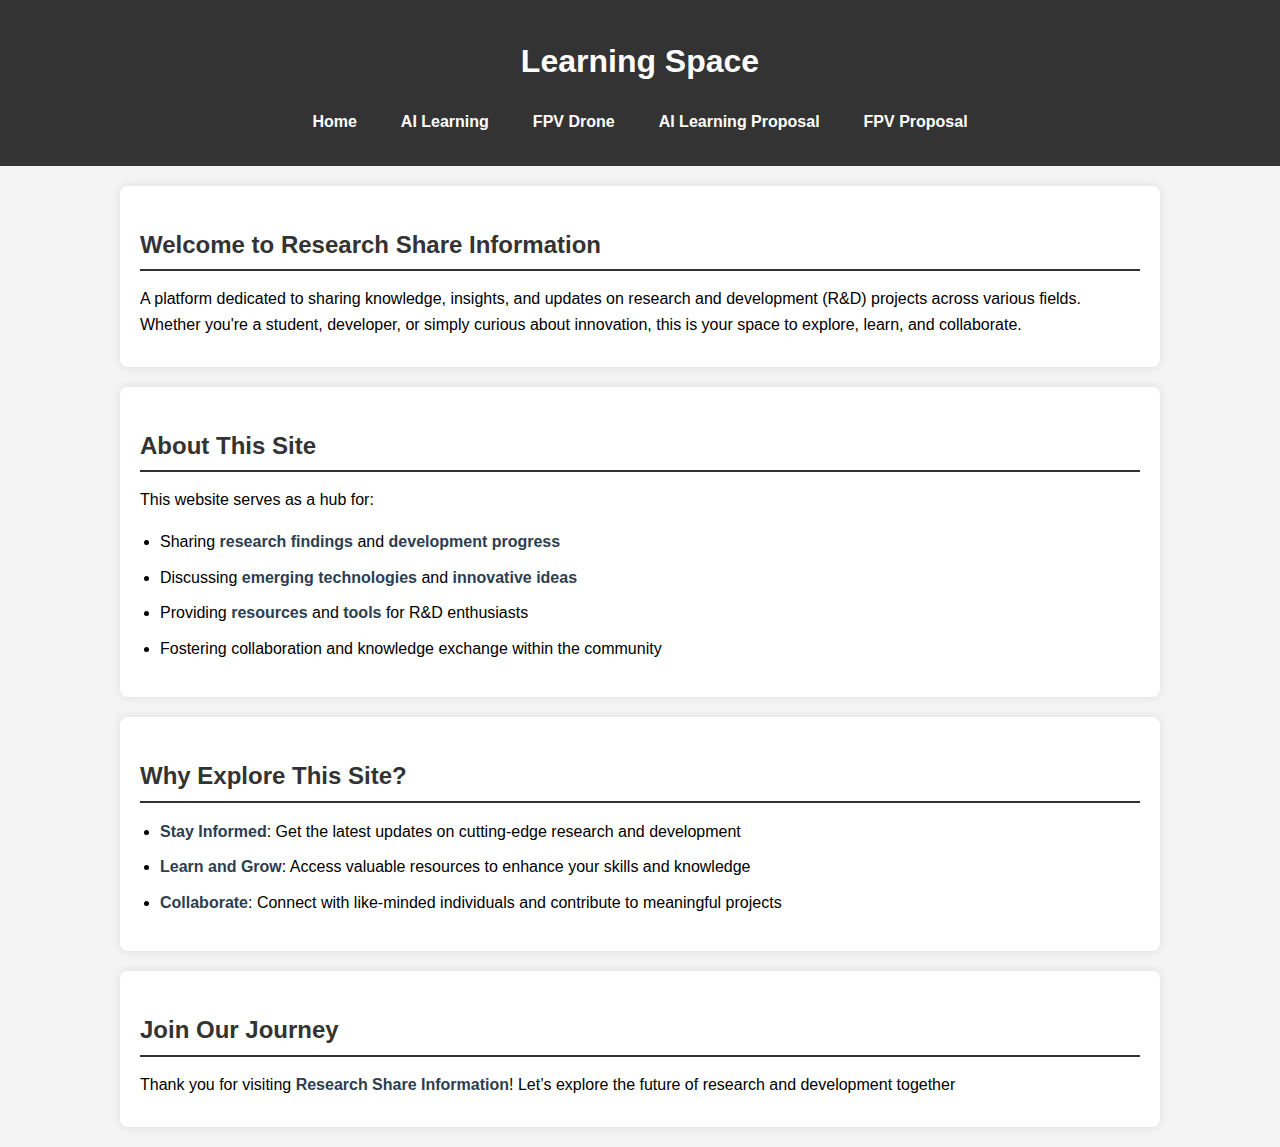
<file: index.html>
<!DOCTYPE html>
<html lang="en">
<head>
    <meta charset="UTF-8">
    <meta name="viewport" content="width=device-width, initial-scale=1.0">
    <title>Research Share Information</title>
    <link rel="stylesheet" href="style.css">
</head>
<body>
    <div id="header-placeholder"></div>

    <script>
        fetch('header.html')
            .then(response => response.text())
            .then(data => {
                document.getElementById('header-placeholder').innerHTML = data;
            });
    </script>

    <main>
        <section id="welcome">
            <h2>Welcome to Research Share Information</h2>
            <p>A platform dedicated to sharing knowledge, insights, and updates 
            on research and development (R&D) projects across various fields. 
            Whether you're a student, developer, or simply curious about innovation, 
            this is your space to explore, learn, and collaborate.</p>
        </section>

        <section id="about">
            <h2>About This Site</h2>
            <p>This website serves as a hub for:</p>
            <ul>
                <li>Sharing <strong>research findings</strong> and <strong>development progress</strong></li>
                <li>Discussing <strong>emerging technologies</strong> and <strong>innovative ideas</strong></li>
                <li>Providing <strong>resources</strong> and <strong>tools</strong> for R&D enthusiasts</li>
                <li>Fostering collaboration and knowledge exchange within the community</li>
            </ul>
        </section>

        <section id="explore">
            <h2>Why Explore This Site?</h2>
            <ul>
                <li><strong>Stay Informed</strong>: Get the latest updates on cutting-edge research and development</li>
                <li><strong>Learn and Grow</strong>: Access valuable resources to enhance your skills and knowledge</li>
                <li><strong>Collaborate</strong>: Connect with like-minded individuals and contribute to meaningful projects</li>
            </ul>
        </section>

        <section id="outro">
            <h2>Join Our Journey</h2>
            <p>Thank you for visiting <strong>Research Share Information</strong>! Let’s explore the future of research and development together</p>
        </section>
    </main>
</body>
</html>
</file>
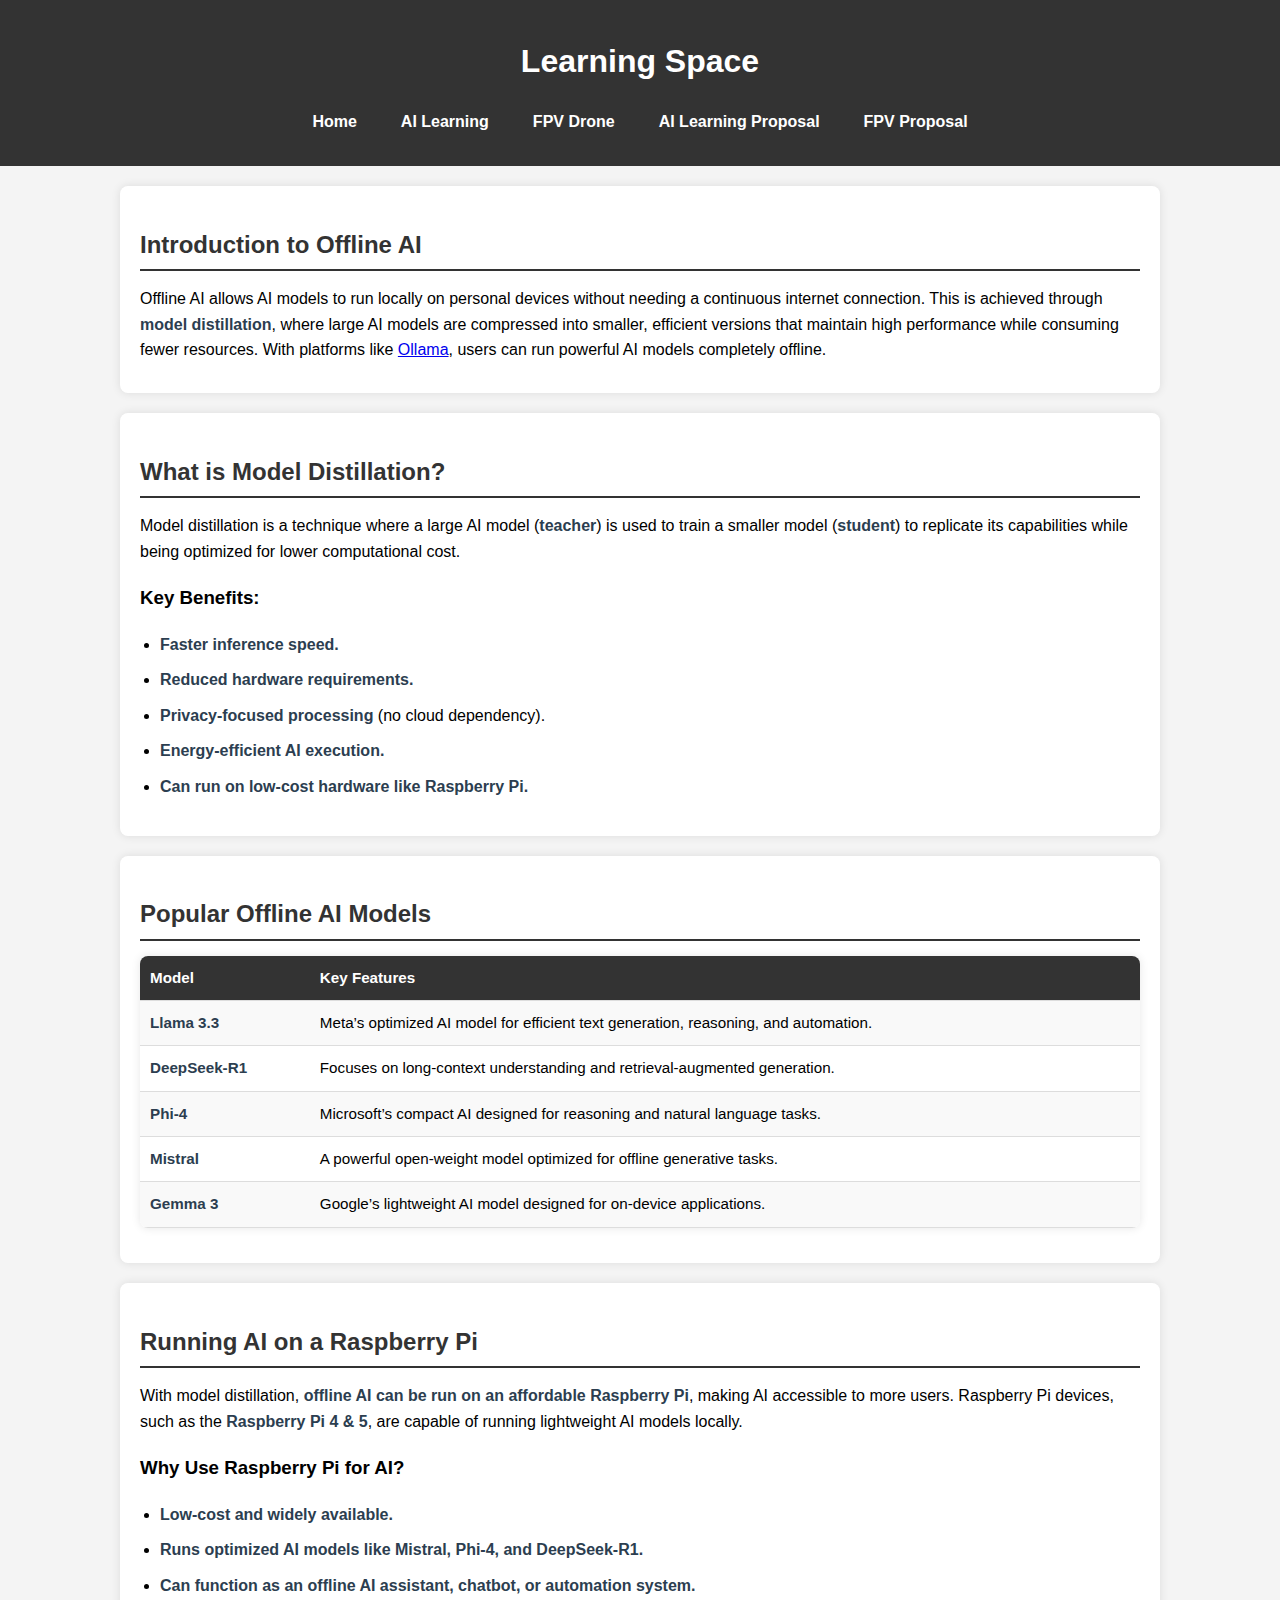
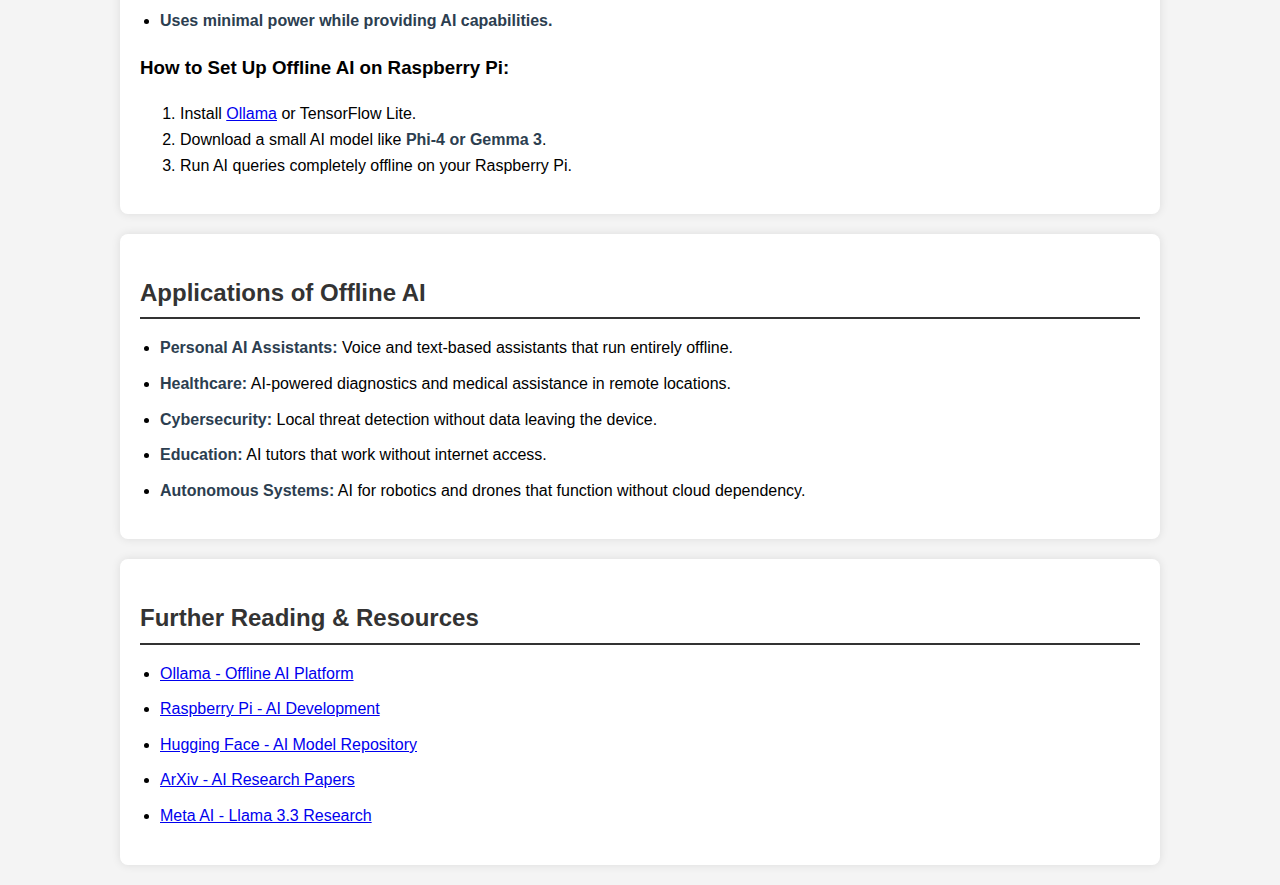
<file: ai.html>
<!DOCTYPE html>
<html lang="en">
<head>
    <meta charset="UTF-8">
    <meta name="viewport" content="width=device-width, initial-scale=1.0">
    <title>Offline AI with Model Distillation</title>
    <link rel="stylesheet" href="style.css">
</head>
<body>
    <div id="header-placeholder"></div>

    <script>
        fetch('header.html')
            .then(response => response.text())
            .then(data => {
                document.getElementById('header-placeholder').innerHTML = data;
            });
    </script>
    
    <main>
        <section id="introduction">
            <h2>Introduction to Offline AI</h2>
            <p>Offline AI allows AI models to run locally on personal devices without needing a continuous internet connection. 
            This is achieved through <strong>model distillation</strong>, where large AI models are compressed into smaller, efficient versions 
            that maintain high performance while consuming fewer resources. With platforms like <a href="https://ollama.com/" target="_blank">Ollama</a>, 
            users can run powerful AI models completely offline.</p>
        </section>

        <section id="distillation">
            <h2>What is Model Distillation?</h2>
            <p>Model distillation is a technique where a large AI model (<strong>teacher</strong>) is used to train a smaller model (<strong>student</strong>) to 
            replicate its capabilities while being optimized for lower computational cost.</p>
            <h3>Key Benefits:</h3>
            <ul>
                <li><strong>Faster inference speed.</strong></li>
                <li><strong>Reduced hardware requirements.</strong></li>
                <li><strong>Privacy-focused processing</strong> (no cloud dependency).</li>
                <li><strong>Energy-efficient AI execution.</strong></li>
                <li><strong>Can run on low-cost hardware like Raspberry Pi.</strong></li>
            </ul>
        </section>

        <section id="ai-models">
            <h2>Popular Offline AI Models</h2>
            <table>
                <tr>
                    <th>Model</th>
                    <th>Key Features</th>
                </tr>
                <tr>
                    <td><strong>Llama 3.3</strong></td>
                    <td>Meta’s optimized AI model for efficient text generation, reasoning, and automation.</td>
                </tr>
                <tr>
                    <td><strong>DeepSeek-R1</strong></td>
                    <td>Focuses on long-context understanding and retrieval-augmented generation.</td>
                </tr>
                <tr>
                    <td><strong>Phi-4</strong></td>
                    <td>Microsoft’s compact AI designed for reasoning and natural language tasks.</td>
                </tr>
                <tr>
                    <td><strong>Mistral</strong></td>
                    <td>A powerful open-weight model optimized for offline generative tasks.</td>
                </tr>
                <tr>
                    <td><strong>Gemma 3</strong></td>
                    <td>Google’s lightweight AI model designed for on-device applications.</td>
                </tr>
            </table>
        </section>

        <section id="raspberry-pi">
            <h2>Running AI on a Raspberry Pi</h2>
            <p>With model distillation, <strong>offline AI can be run on an affordable Raspberry Pi</strong>, making AI accessible to 
            more users. Raspberry Pi devices, such as the <strong>Raspberry Pi 4 & 5</strong>, are capable of running lightweight AI 
            models locally.</p>

            <h3>Why Use Raspberry Pi for AI?</h3>
            <ul>
                <li><strong>Low-cost and widely available.</strong></li>
                <li><strong>Runs optimized AI models like Mistral, Phi-4, and DeepSeek-R1.</strong></li>
                <li><strong>Can function as an offline AI assistant, chatbot, or automation system.</strong></li>
                <li><strong>Uses minimal power while providing AI capabilities.</strong></li>
            </ul>

            <h3>How to Set Up Offline AI on Raspberry Pi:</h3>
            <ol>
                <li>Install <a href="https://ollama.com/" target="_blank">Ollama</a> or TensorFlow Lite.</li>
                <li>Download a small AI model like <strong>Phi-4 or Gemma 3</strong>.</li>
                <li>Run AI queries completely offline on your Raspberry Pi.</li>
            </ol>
        </section>

        <section id="applications">
            <h2>Applications of Offline AI</h2>
            <ul>
                <li><strong>Personal AI Assistants:</strong> Voice and text-based assistants that run entirely offline.</li>
                <li><strong>Healthcare:</strong> AI-powered diagnostics and medical assistance in remote locations.</li>
                <li><strong>Cybersecurity:</strong> Local threat detection without data leaving the device.</li>
                <li><strong>Education:</strong> AI tutors that work without internet access.</li>
                <li><strong>Autonomous Systems:</strong> AI for robotics and drones that function without cloud dependency.</li>
            </ul>
        </section>

        <section id="resources">
            <h2>Further Reading & Resources</h2>
            <ul>
                <li><a href="https://ollama.com/" target="_blank">Ollama - Offline AI Platform</a></li>
                <li><a href="https://www.raspberrypi.com/" target="_blank">Raspberry Pi - AI Development</a></li>
                <li><a href="https://huggingface.co/" target="_blank">Hugging Face - AI Model Repository</a></li>
                <li><a href="https://arxiv.org/" target="_blank">ArXiv - AI Research Papers</a></li>
                <li><a href="https://meta.ai/" target="_blank">Meta AI - Llama 3.3 Research</a></li>
            </ul>
        </section>
    </main>
</body>
</html>
</file>
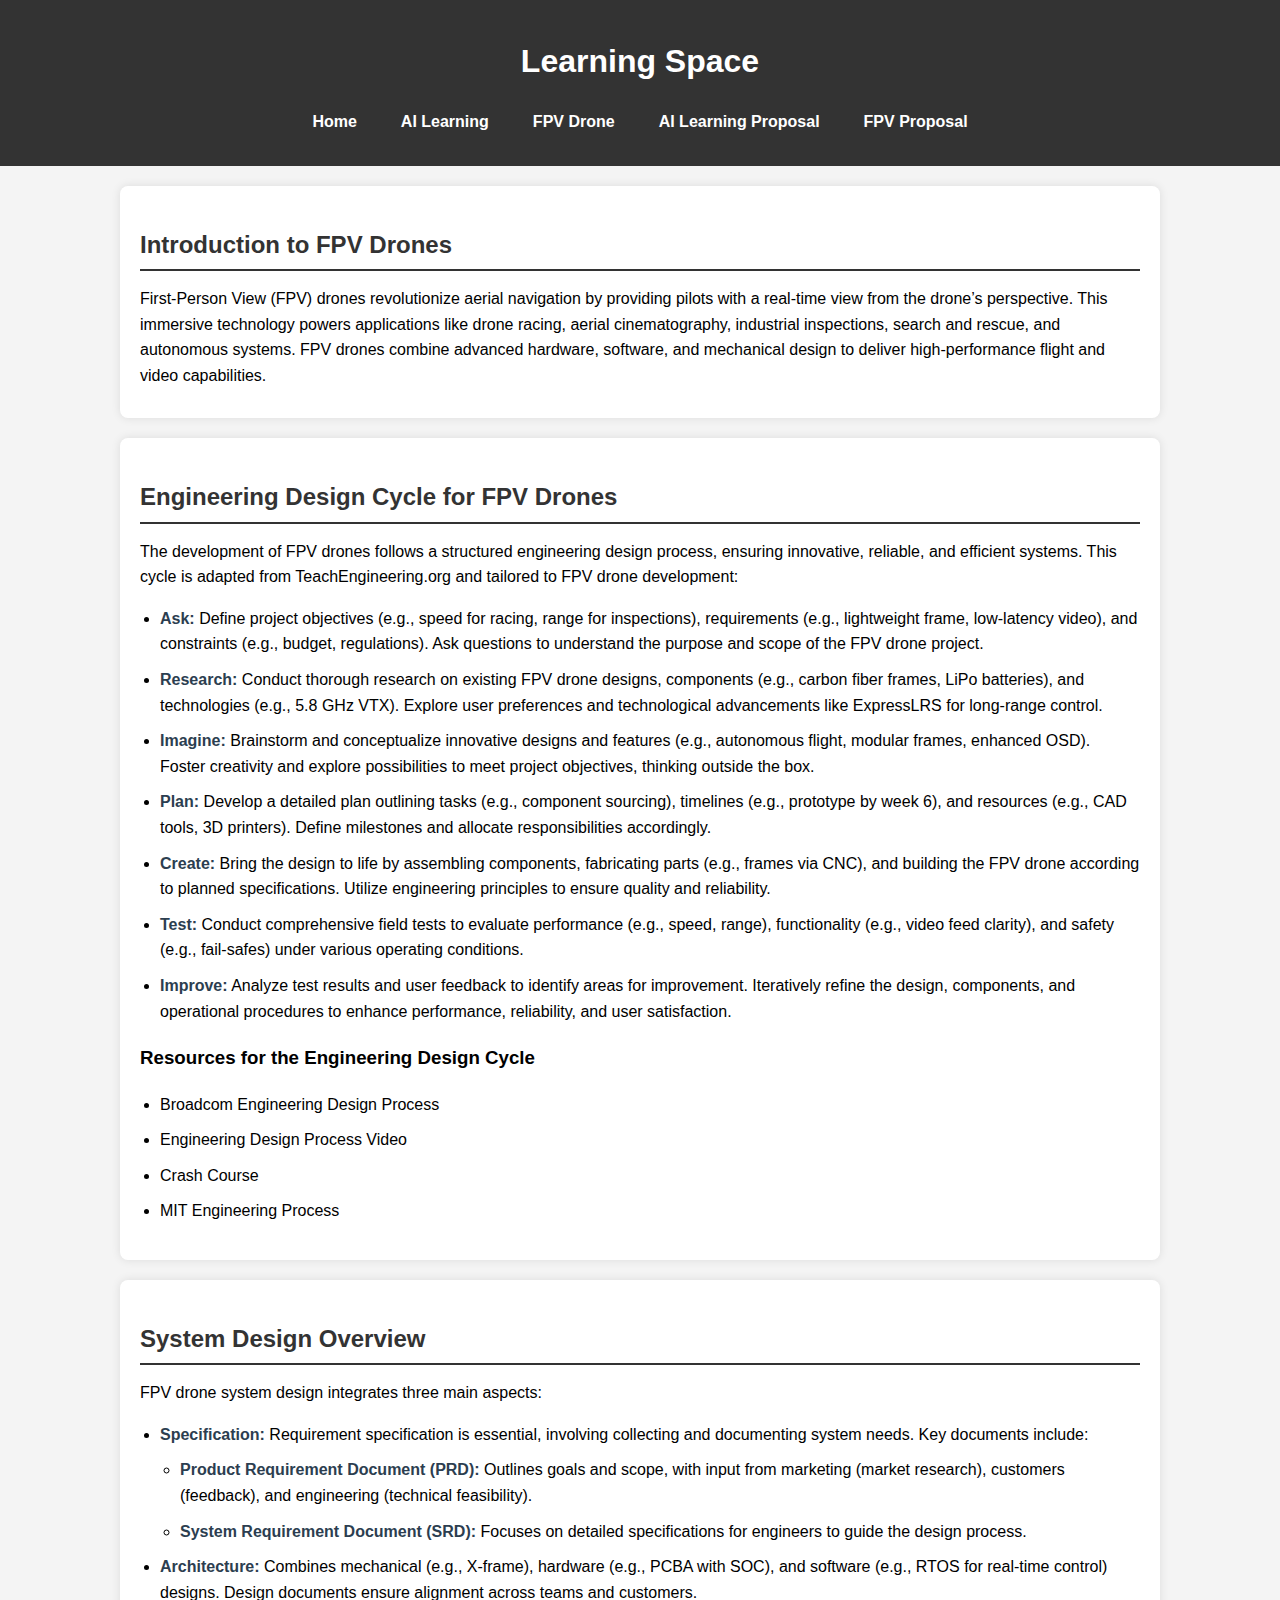
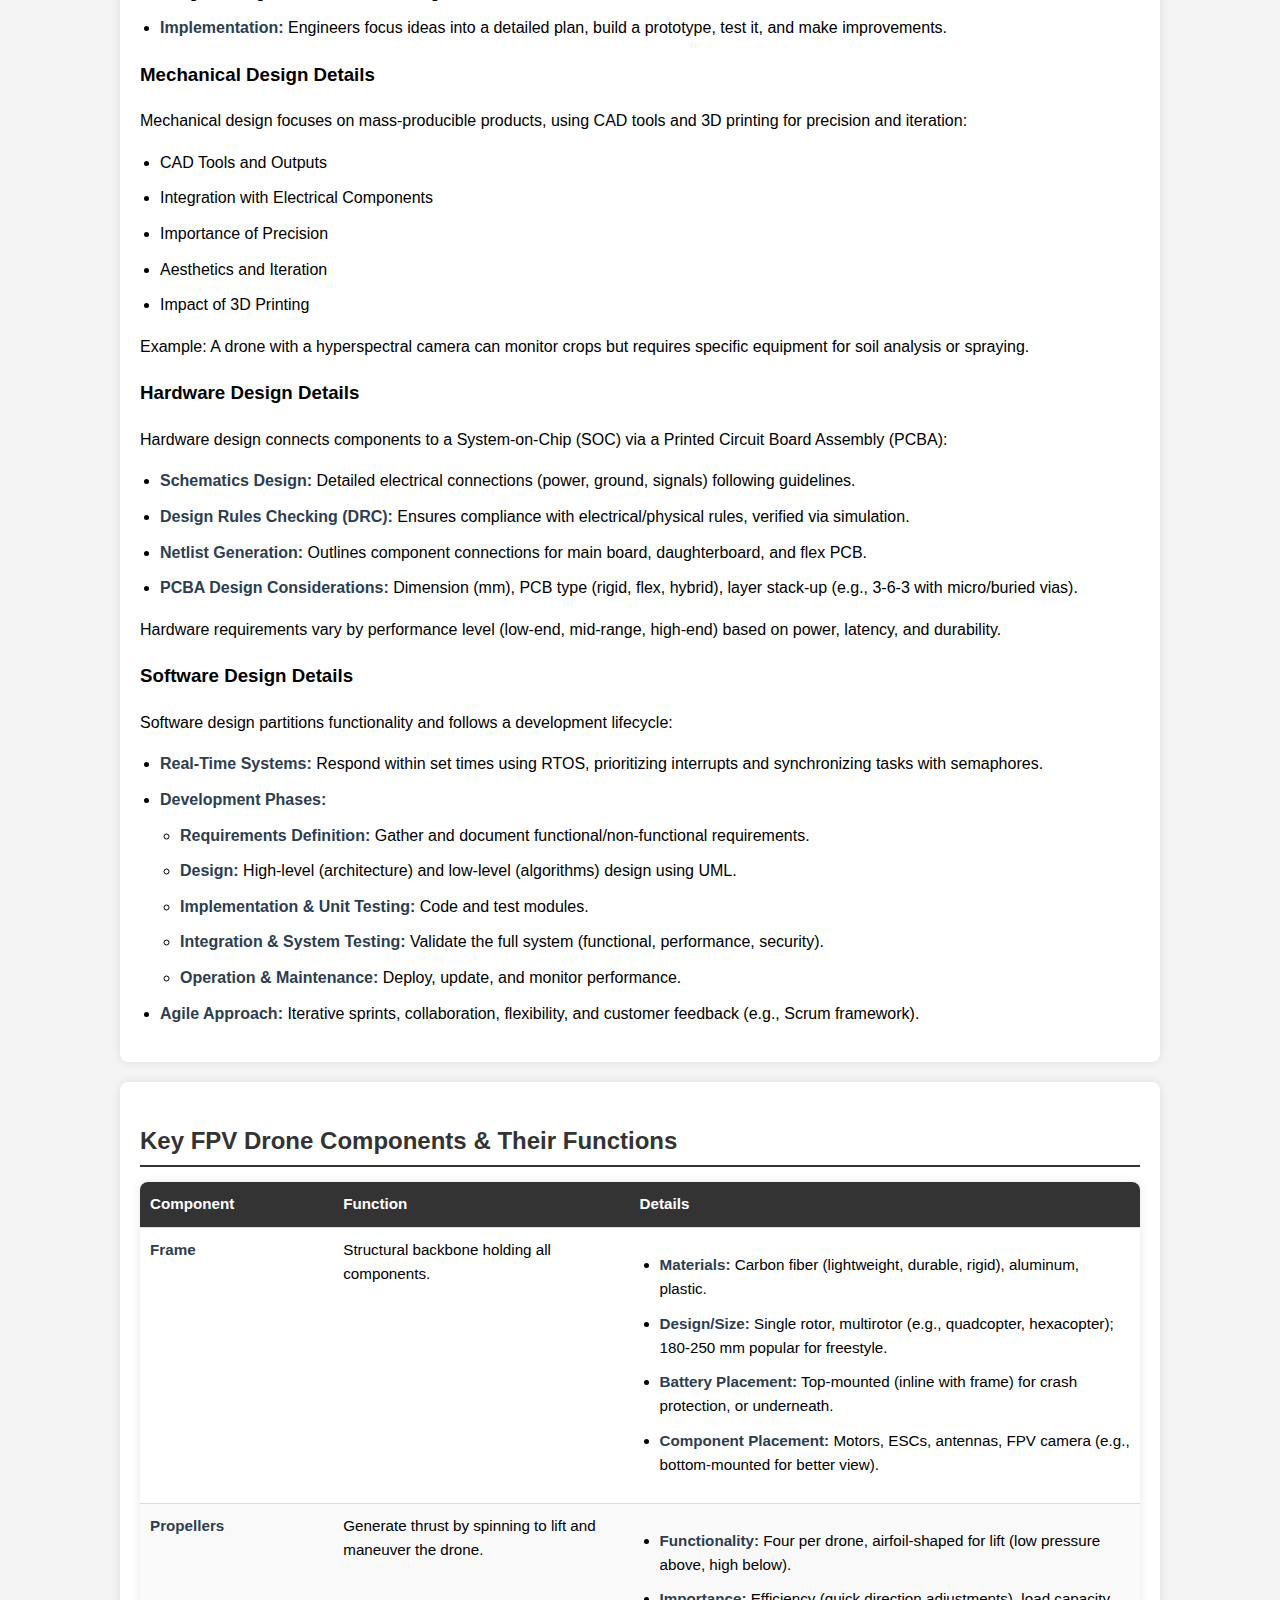
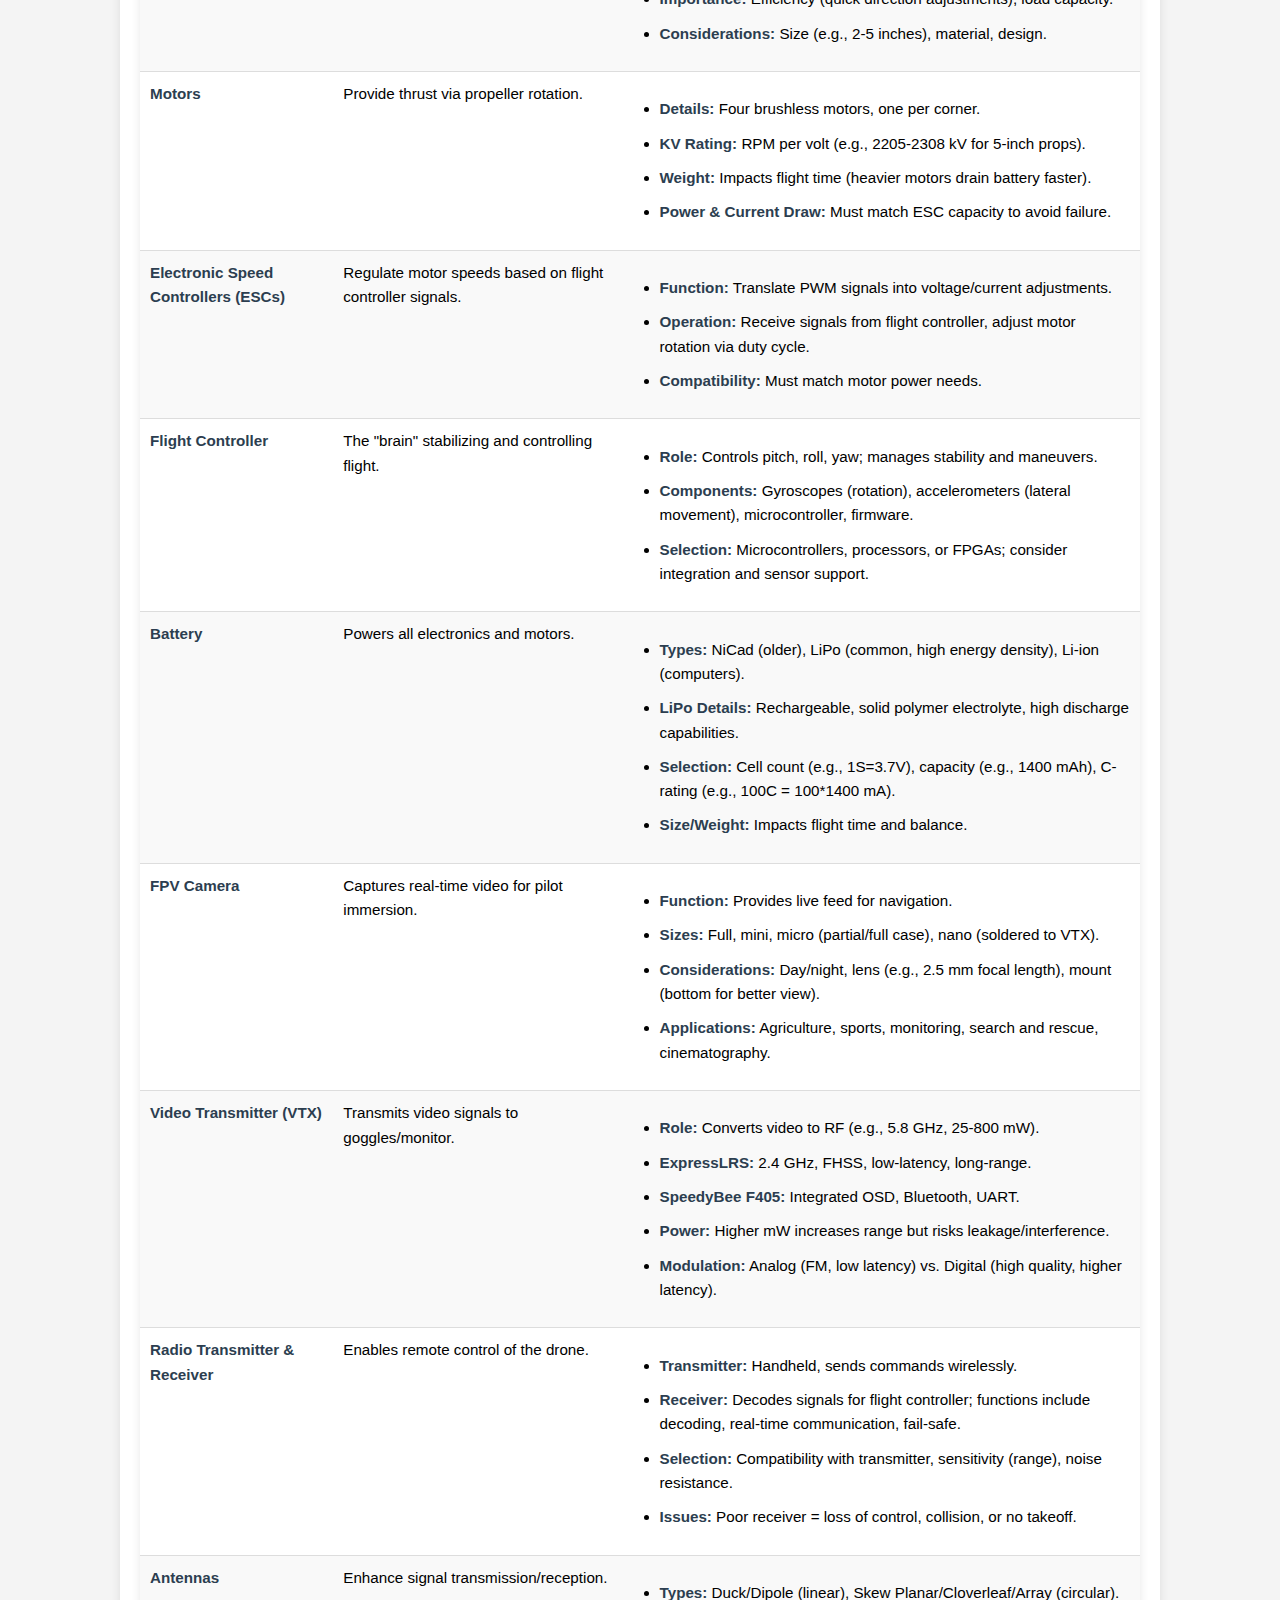
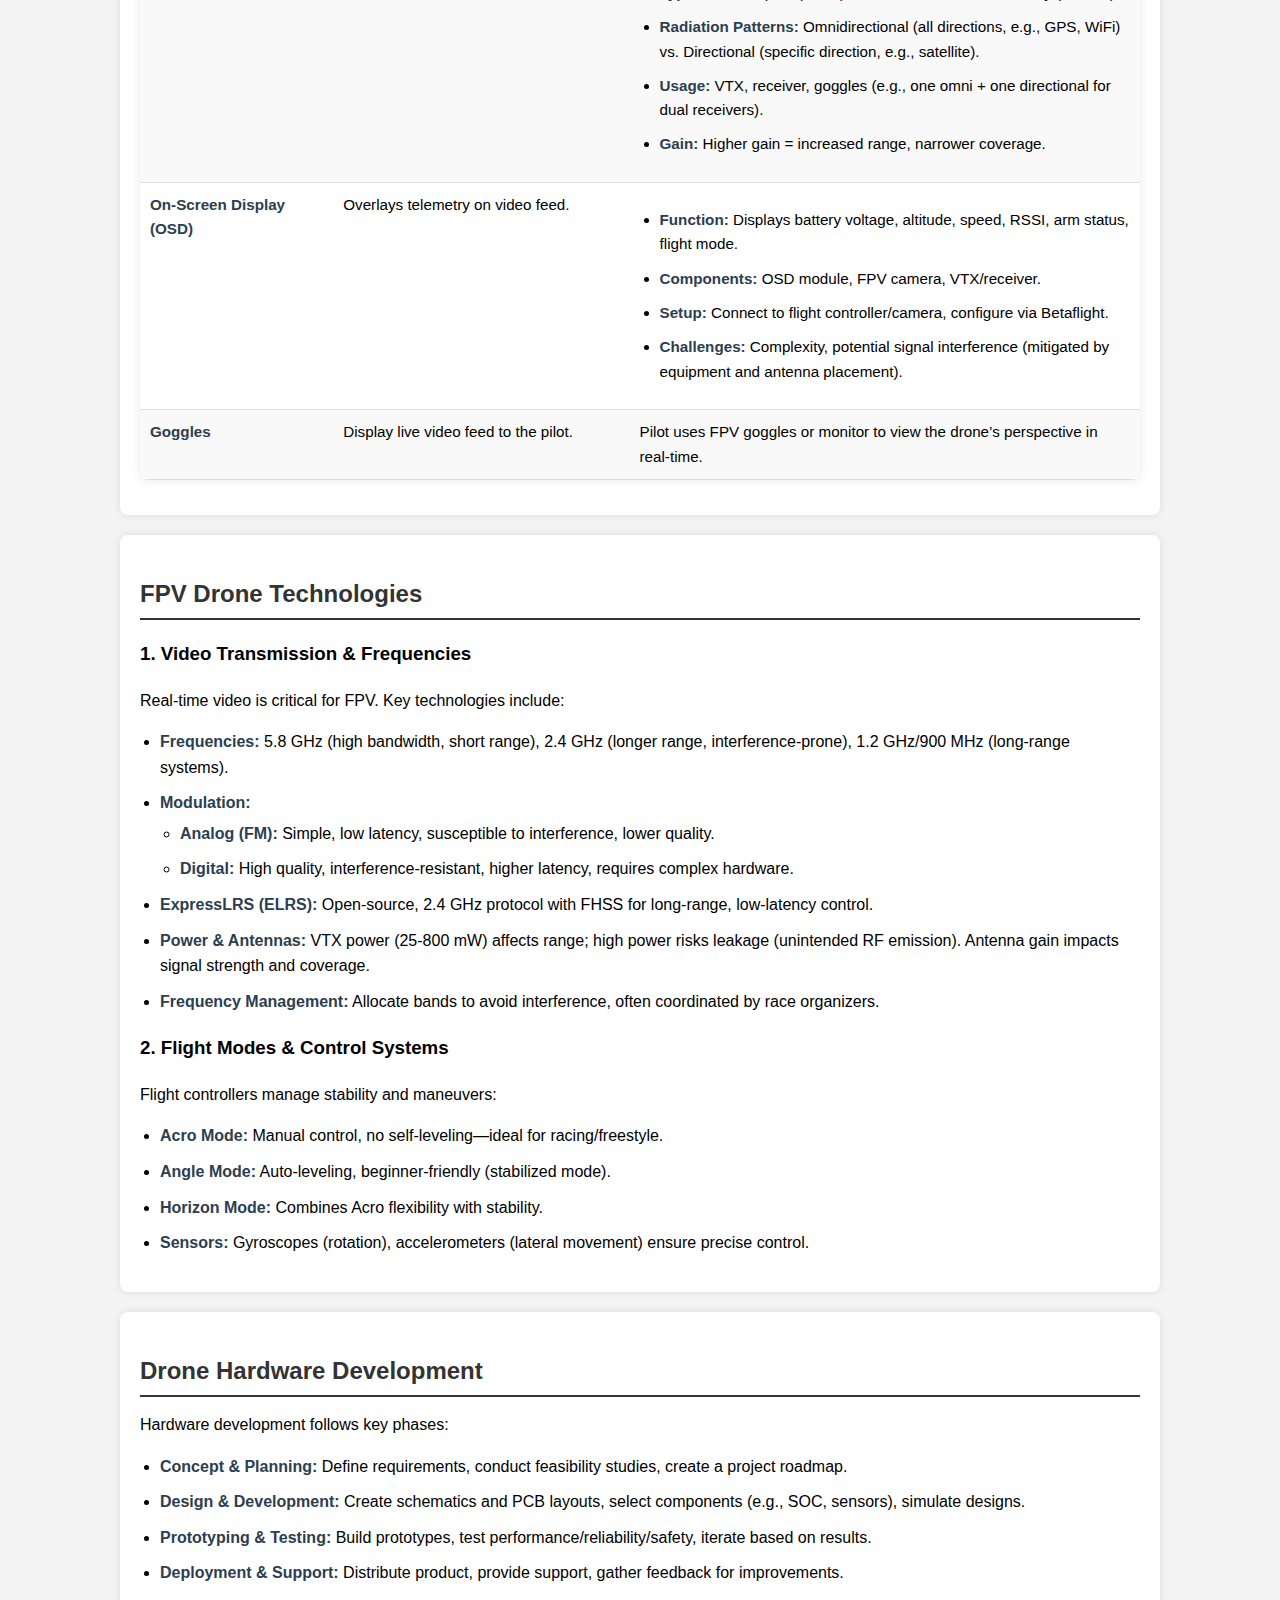
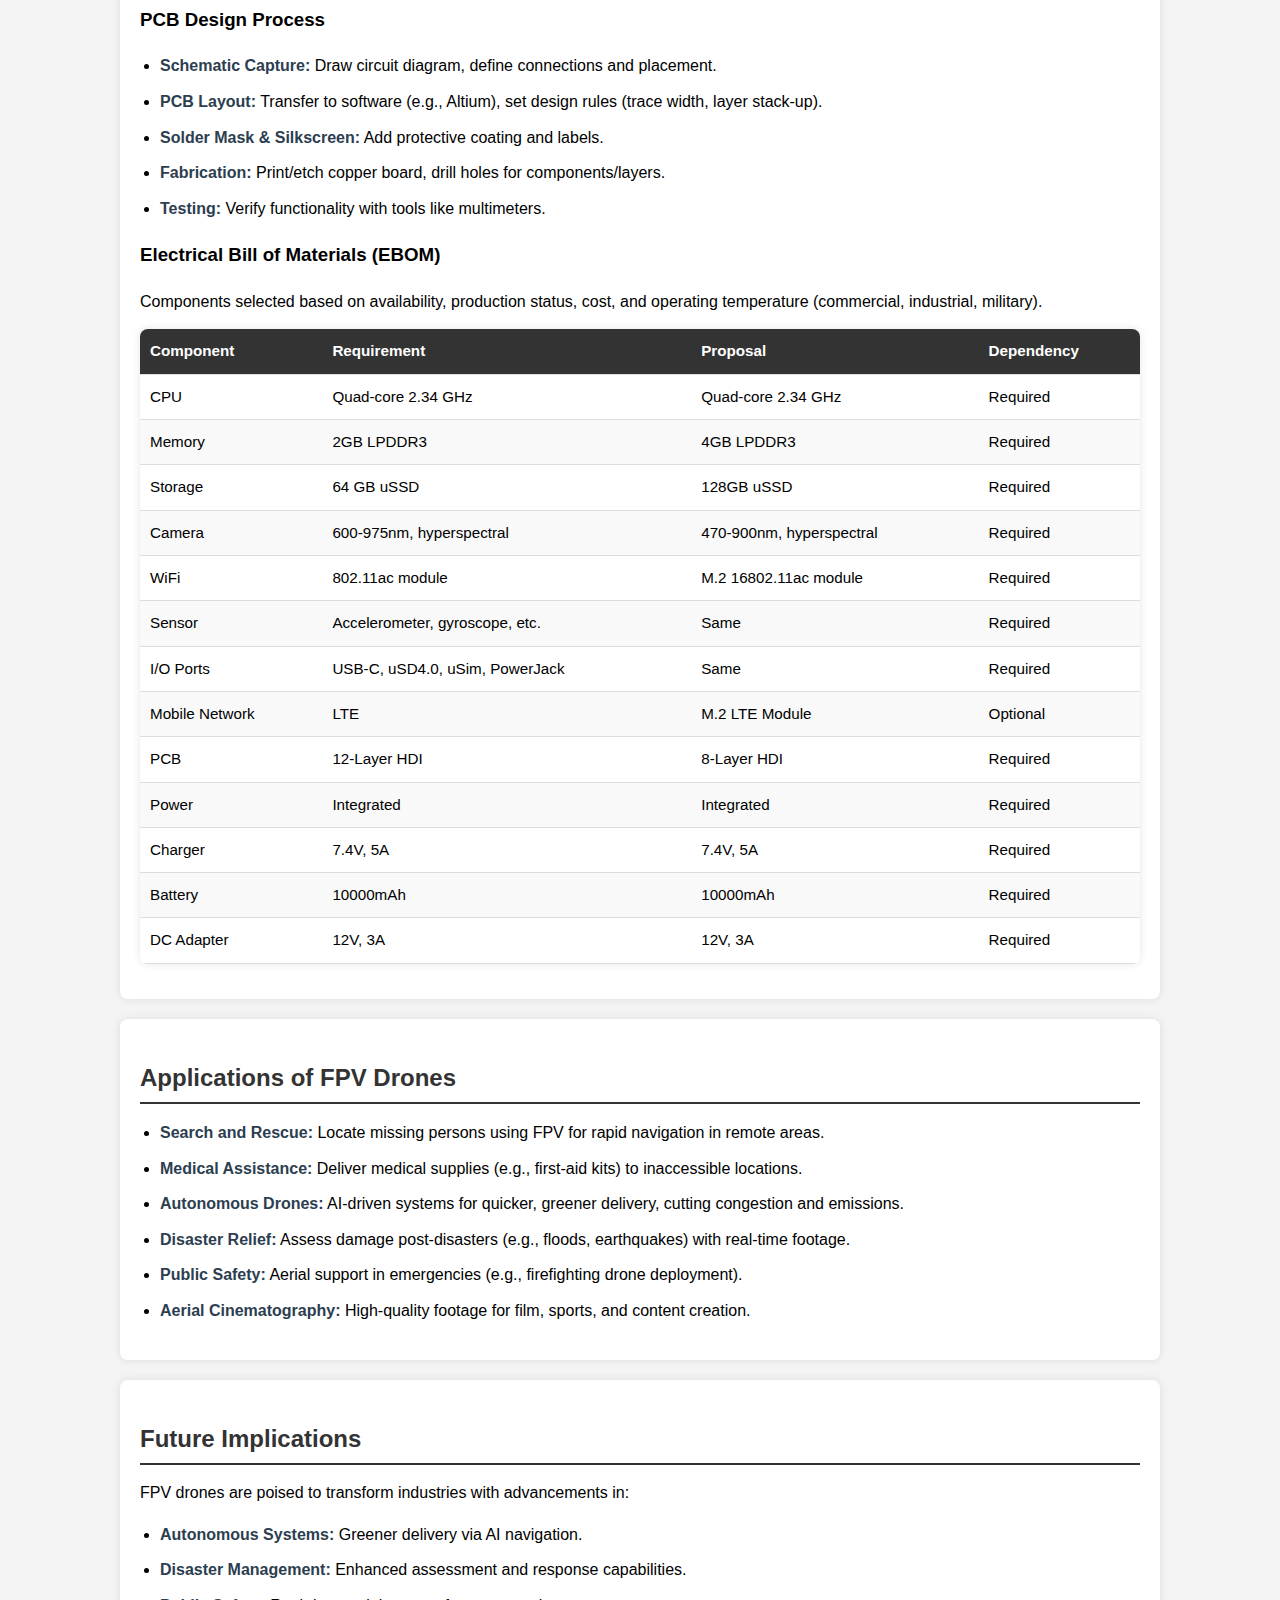
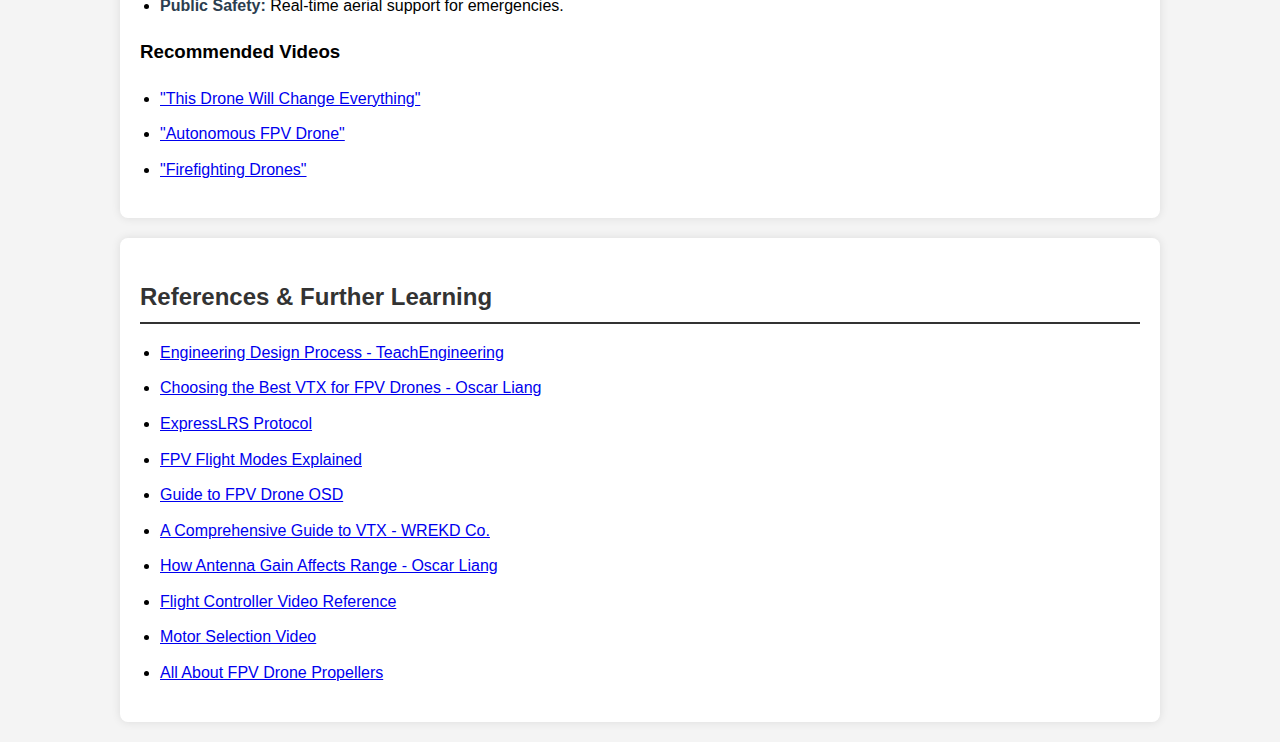
<file: fpv.html>
<!DOCTYPE html>
<html lang="en">
<head>
    <meta charset="UTF-8">
    <meta name="viewport" content="width=device-width, initial-scale=1.0">
    <title>FPV Drone Research</title>
    <link rel="stylesheet" href="style.css">
    <!--<script src="drone.js" defer></script>-->
</head>
<body>
    <div id="header-placeholder"></div>

    <script>
        fetch('header.html')
            .then(response => response.text())
            .then(data => {
                document.getElementById('header-placeholder').innerHTML = data;
            });
    </script>

    <main>
        <section id="introduction">
            <h2>Introduction to FPV Drones</h2>
            <p>First-Person View (FPV) drones revolutionize aerial navigation by providing pilots with a real-time view from the drone’s perspective. This immersive technology powers applications like drone racing, aerial cinematography, industrial inspections, search and rescue, and autonomous systems. FPV drones combine advanced hardware, software, and mechanical design to deliver high-performance flight and video capabilities.</p>
        </section>

        <section id="design-cycle">
            <h2>Engineering Design Cycle for FPV Drones</h2>
            <p>The development of FPV drones follows a structured engineering design process, ensuring innovative, reliable, and efficient systems. This cycle is adapted from TeachEngineering.org and tailored to FPV drone development:</p>
            <ul>
                <li><strong>Ask:</strong> Define project objectives (e.g., speed for racing, range for inspections), requirements (e.g., lightweight frame, low-latency video), and constraints (e.g., budget, regulations). Ask questions to understand the purpose and scope of the FPV drone project.</li>
                <li><strong>Research:</strong> Conduct thorough research on existing FPV drone designs, components (e.g., carbon fiber frames, LiPo batteries), and technologies (e.g., 5.8 GHz VTX). Explore user preferences and technological advancements like ExpressLRS for long-range control.</li>
                <li><strong>Imagine:</strong> Brainstorm and conceptualize innovative designs and features (e.g., autonomous flight, modular frames, enhanced OSD). Foster creativity and explore possibilities to meet project objectives, thinking outside the box.</li>
                <li><strong>Plan:</strong> Develop a detailed plan outlining tasks (e.g., component sourcing), timelines (e.g., prototype by week 6), and resources (e.g., CAD tools, 3D printers). Define milestones and allocate responsibilities accordingly.</li>
                <li><strong>Create:</strong> Bring the design to life by assembling components, fabricating parts (e.g., frames via CNC), and building the FPV drone according to planned specifications. Utilize engineering principles to ensure quality and reliability.</li>
                <li><strong>Test:</strong> Conduct comprehensive field tests to evaluate performance (e.g., speed, range), functionality (e.g., video feed clarity), and safety (e.g., fail-safes) under various operating conditions.</li>
                <li><strong>Improve:</strong> Analyze test results and user feedback to identify areas for improvement. Iteratively refine the design, components, and operational procedures to enhance performance, reliability, and user satisfaction.</li>
            </ul>
            <h3>Resources for the Engineering Design Cycle</h3>
            <ul>
                <li>Broadcom Engineering Design Process</li>
                <li>Engineering Design Process Video</li>
                <li>Crash Course</li>
                <li>MIT Engineering Process</li>
            </ul>
        </section>

        <section id="system-design">
            <h2>System Design Overview</h2>
            <p>FPV drone system design integrates three main aspects:</p>
            <ul>
                <li><strong>Specification:</strong> Requirement specification is essential, involving collecting and documenting system needs. Key documents include:</li>
                <ul>
                    <li><strong>Product Requirement Document (PRD):</strong> Outlines goals and scope, with input from marketing (market research), customers (feedback), and engineering (technical feasibility).</li>
                    <li><strong>System Requirement Document (SRD):</strong> Focuses on detailed specifications for engineers to guide the design process.</li>
                </ul>
                <li><strong>Architecture:</strong> Combines mechanical (e.g., X-frame), hardware (e.g., PCBA with SOC), and software (e.g., RTOS for real-time control) designs. Design documents ensure alignment across teams and customers.</li>
                <li><strong>Implementation:</strong> Engineers focus ideas into a detailed plan, build a prototype, test it, and make improvements.</li>
            </ul>

            <h3>Mechanical Design Details</h3>
            <p>Mechanical design focuses on mass-producible products, using CAD tools and 3D printing for precision and iteration:</p>
            <ul>
                <li>CAD Tools and Outputs</li>
                <li>Integration with Electrical Components</li>
                <li>Importance of Precision</li>
                <li>Aesthetics and Iteration</li>
                <li>Impact of 3D Printing</li>
            </ul>
            <p>Example: A drone with a hyperspectral camera can monitor crops but requires specific equipment for soil analysis or spraying.</p>

            <h3>Hardware Design Details</h3>
            <p>Hardware design connects components to a System-on-Chip (SOC) via a Printed Circuit Board Assembly (PCBA):</p>
            <ul>
                <li><strong>Schematics Design:</strong> Detailed electrical connections (power, ground, signals) following guidelines.</li>
                <li><strong>Design Rules Checking (DRC):</strong> Ensures compliance with electrical/physical rules, verified via simulation.</li>
                <li><strong>Netlist Generation:</strong> Outlines component connections for main board, daughterboard, and flex PCB.</li>
                <li><strong>PCBA Design Considerations:</strong> Dimension (mm), PCB type (rigid, flex, hybrid), layer stack-up (e.g., 3-6-3 with micro/buried vias).</li>
            </ul>
            <p>Hardware requirements vary by performance level (low-end, mid-range, high-end) based on power, latency, and durability.</p>

            <h3>Software Design Details</h3>
            <p>Software design partitions functionality and follows a development lifecycle:</p>
            <ul>
                <li><strong>Real-Time Systems:</strong> Respond within set times using RTOS, prioritizing interrupts and synchronizing tasks with semaphores.</li>
                <li><strong>Development Phases:</strong></li>
                <ul>
                    <li><strong>Requirements Definition:</strong> Gather and document functional/non-functional requirements.</li>
                    <li><strong>Design:</strong> High-level (architecture) and low-level (algorithms) design using UML.</li>
                    <li><strong>Implementation & Unit Testing:</strong> Code and test modules.</li>
                    <li><strong>Integration & System Testing:</strong> Validate the full system (functional, performance, security).</li>
                    <li><strong>Operation & Maintenance:</strong> Deploy, update, and monitor performance.</li>
                </ul>
                <li><strong>Agile Approach:</strong> Iterative sprints, collaboration, flexibility, and customer feedback (e.g., Scrum framework).</li>
            </ul>
        </section>

        <section id="components">
            <h2>Key FPV Drone Components & Their Functions</h2>
            <table>
                <thead>
                    <tr>
                        <th>Component</th>
                        <th>Function</th>
                        <th>Details</th>
                    </tr>
                </thead>
                <tbody>
                    <tr>
                        <td><strong>Frame</strong></td>
                        <td>Structural backbone holding all components.</td>
                        <td>
                            <ul>
                                <li><strong>Materials:</strong> Carbon fiber (lightweight, durable, rigid), aluminum, plastic.</li>
                                <li><strong>Design/Size:</strong> Single rotor, multirotor (e.g., quadcopter, hexacopter); 180-250 mm popular for freestyle.</li>
                                <li><strong>Battery Placement:</strong> Top-mounted (inline with frame) for crash protection, or underneath.</li>
                                <li><strong>Component Placement:</strong> Motors, ESCs, antennas, FPV camera (e.g., bottom-mounted for better view).</li>
                            </ul>
                        </td>
                    </tr>
                    <tr>
                        <td><strong>Propellers</strong></td>
                        <td>Generate thrust by spinning to lift and maneuver the drone.</td>
                        <td>
                            <ul>
                                <li><strong>Functionality:</strong> Four per drone, airfoil-shaped for lift (low pressure above, high below).</li>
                                <li><strong>Importance:</strong> Efficiency (quick direction adjustments), load capacity.</li>
                                <li><strong>Considerations:</strong> Size (e.g., 2-5 inches), material, design.</li>
                            </ul>
                        </td>
                    </tr>
                    <tr>
                        <td><strong>Motors</strong></td>
                        <td>Provide thrust via propeller rotation.</td>
                        <td>
                            <ul>
                                <li><strong>Details:</strong> Four brushless motors, one per corner.</li>
                                <li><strong>KV Rating:</strong> RPM per volt (e.g., 2205-2308 kV for 5-inch props).</li>
                                <li><strong>Weight:</strong> Impacts flight time (heavier motors drain battery faster).</li>
                                <li><strong>Power & Current Draw:</strong> Must match ESC capacity to avoid failure.</li>
                            </ul>
                        </td>
                    </tr>
                    <tr>
                        <td><strong>Electronic Speed Controllers (ESCs)</strong></td>
                        <td>Regulate motor speeds based on flight controller signals.</td>
                        <td>
                            <ul>
                                <li><strong>Function:</strong> Translate PWM signals into voltage/current adjustments.</li>
                                <li><strong>Operation:</strong> Receive signals from flight controller, adjust motor rotation via duty cycle.</li>
                                <li><strong>Compatibility:</strong> Must match motor power needs.</li>
                            </ul>
                        </td>
                    </tr>
                    <tr>
                        <td><strong>Flight Controller</strong></td>
                        <td>The "brain" stabilizing and controlling flight.</td>
                        <td>
                            <ul>
                                <li><strong>Role:</strong> Controls pitch, roll, yaw; manages stability and maneuvers.</li>
                                <li><strong>Components:</strong> Gyroscopes (rotation), accelerometers (lateral movement), microcontroller, firmware.</li>
                                <li><strong>Selection:</strong> Microcontrollers, processors, or FPGAs; consider integration and sensor support.</li>
                            </ul>
                        </td>
                    </tr>
                    <tr>
                        <td><strong>Battery</strong></td>
                        <td>Powers all electronics and motors.</td>
                        <td>
                            <ul>
                                <li><strong>Types:</strong> NiCad (older), LiPo (common, high energy density), Li-ion (computers).</li>
                                <li><strong>LiPo Details:</strong> Rechargeable, solid polymer electrolyte, high discharge capabilities.</li>
                                <li><strong>Selection:</strong> Cell count (e.g., 1S=3.7V), capacity (e.g., 1400 mAh), C-rating (e.g., 100C = 100*1400 mA).</li>
                                <li><strong>Size/Weight:</strong> Impacts flight time and balance.</li>
                            </ul>
                        </td>
                    </tr>
                    <tr>
                        <td><strong>FPV Camera</strong></td>
                        <td>Captures real-time video for pilot immersion.</td>
                        <td>
                            <ul>
                                <li><strong>Function:</strong> Provides live feed for navigation.</li>
                                <li><strong>Sizes:</strong> Full, mini, micro (partial/full case), nano (soldered to VTX).</li>
                                <li><strong>Considerations:</strong> Day/night, lens (e.g., 2.5 mm focal length), mount (bottom for better view).</li>
                                <li><strong>Applications:</strong> Agriculture, sports, monitoring, search and rescue, cinematography.</li>
                            </ul>
                        </td>
                    </tr>
                    <tr>
                        <td><strong>Video Transmitter (VTX)</strong></td>
                        <td>Transmits video signals to goggles/monitor.</td>
                        <td>
                            <ul>
                                <li><strong>Role:</strong> Converts video to RF (e.g., 5.8 GHz, 25-800 mW).</li>
                                <li><strong>ExpressLRS:</strong> 2.4 GHz, FHSS, low-latency, long-range.</li>
                                <li><strong>SpeedyBee F405:</strong> Integrated OSD, Bluetooth, UART.</li>
                                <li><strong>Power:</strong> Higher mW increases range but risks leakage/interference.</li>
                                <li><strong>Modulation:</strong> Analog (FM, low latency) vs. Digital (high quality, higher latency).</li>
                            </ul>
                        </td>
                    </tr>
                    <tr>
                        <td><strong>Radio Transmitter & Receiver</strong></td>
                        <td>Enables remote control of the drone.</td>
                        <td>
                            <ul>
                                <li><strong>Transmitter:</strong> Handheld, sends commands wirelessly.</li>
                                <li><strong>Receiver:</strong> Decodes signals for flight controller; functions include decoding, real-time communication, fail-safe.</li>
                                <li><strong>Selection:</strong> Compatibility with transmitter, sensitivity (range), noise resistance.</li>
                                <li><strong>Issues:</strong> Poor receiver = loss of control, collision, or no takeoff.</li>
                            </ul>
                        </td>
                    </tr>
                    <tr>
                        <td><strong>Antennas</strong></td>
                        <td>Enhance signal transmission/reception.</td>
                        <td>
                            <ul>
                                <li><strong>Types:</strong> Duck/Dipole (linear), Skew Planar/Cloverleaf/Array (circular).</li>
                                <li><strong>Radiation Patterns:</strong> Omnidirectional (all directions, e.g., GPS, WiFi) vs. Directional (specific direction, e.g., satellite).</li>
                                <li><strong>Usage:</strong> VTX, receiver, goggles (e.g., one omni + one directional for dual receivers).</li>
                                <li><strong>Gain:</strong> Higher gain = increased range, narrower coverage.</li>
                            </ul>
                        </td>
                    </tr>
                    <tr>
                        <td><strong>On-Screen Display (OSD)</strong></td>
                        <td>Overlays telemetry on video feed.</td>
                        <td>
                            <ul>
                                <li><strong>Function:</strong> Displays battery voltage, altitude, speed, RSSI, arm status, flight mode.</li>
                                <li><strong>Components:</strong> OSD module, FPV camera, VTX/receiver.</li>
                                <li><strong>Setup:</strong> Connect to flight controller/camera, configure via Betaflight.</li>
                                <li><strong>Challenges:</strong> Complexity, potential signal interference (mitigated by equipment and antenna placement).</li>
                            </ul>
                        </td>
                    </tr>
                    <tr>
                        <td><strong>Goggles</strong></td>
                        <td>Display live video feed to the pilot.</td>
                        <td>Pilot uses FPV goggles or monitor to view the drone’s perspective in real-time.</td>
                    </tr>
                </tbody>
            </table>
        </section>

        <section id="technology">
            <h2>FPV Drone Technologies</h2>
            <h3>1. Video Transmission & Frequencies</h3>
            <p>Real-time video is critical for FPV. Key technologies include:</p>
            <ul>
                <li><strong>Frequencies:</strong> 5.8 GHz (high bandwidth, short range), 2.4 GHz (longer range, interference-prone), 1.2 GHz/900 MHz (long-range systems).</li>
                <li><strong>Modulation:</strong>
                    <ul>
                        <li><strong>Analog (FM):</strong> Simple, low latency, susceptible to interference, lower quality.</li>
                        <li><strong>Digital:</strong> High quality, interference-resistant, higher latency, requires complex hardware.</li>
                    </ul>
                </li>
                <li><strong>ExpressLRS (ELRS):</strong> Open-source, 2.4 GHz protocol with FHSS for long-range, low-latency control.</li>
                <li><strong>Power & Antennas:</strong> VTX power (25-800 mW) affects range; high power risks leakage (unintended RF emission). Antenna gain impacts signal strength and coverage.</li>
                <li><strong>Frequency Management:</strong> Allocate bands to avoid interference, often coordinated by race organizers.</li>
            </ul>

            <h3>2. Flight Modes & Control Systems</h3>
            <p>Flight controllers manage stability and maneuvers:</p>
            <ul>
                <li><strong>Acro Mode:</strong> Manual control, no self-leveling—ideal for racing/freestyle.</li>
                <li><strong>Angle Mode:</strong> Auto-leveling, beginner-friendly (stabilized mode).</li>
                <li><strong>Horizon Mode:</strong> Combines Acro flexibility with stability.</li>
                <li><strong>Sensors:</strong> Gyroscopes (rotation), accelerometers (lateral movement) ensure precise control.</li>
            </ul>
        </section>

        <section id="hardware-development">
            <h2>Drone Hardware Development</h2>
            <p>Hardware development follows key phases:</p>
            <ul>
                <li><strong>Concept & Planning:</strong> Define requirements, conduct feasibility studies, create a project roadmap.</li>
                <li><strong>Design & Development:</strong> Create schematics and PCB layouts, select components (e.g., SOC, sensors), simulate designs.</li>
                <li><strong>Prototyping & Testing:</strong> Build prototypes, test performance/reliability/safety, iterate based on results.</li>
                <li><strong>Deployment & Support:</strong> Distribute product, provide support, gather feedback for improvements.</li>
            </ul>
            <h3>PCB Design Process</h3>
            <ul>
                <li><strong>Schematic Capture:</strong> Draw circuit diagram, define connections and placement.</li>
                <li><strong>PCB Layout:</strong> Transfer to software (e.g., Altium), set design rules (trace width, layer stack-up).</li>
                <li><strong>Solder Mask & Silkscreen:</strong> Add protective coating and labels.</li>
                <li><strong>Fabrication:</strong> Print/etch copper board, drill holes for components/layers.</li>
                <li><strong>Testing:</strong> Verify functionality with tools like multimeters.</li>
            </ul>
            <h3>Electrical Bill of Materials (EBOM)</h3>
            <p>Components selected based on availability, production status, cost, and operating temperature (commercial, industrial, military).</p>
            <table>
                <thead>
                    <tr>
                        <th>Component</th>
                        <th>Requirement</th>
                        <th>Proposal</th>
                        <th>Dependency</th>
                    </tr>
                </thead>
                <tbody>
                    <tr><td>CPU</td><td>Quad-core 2.34 GHz</td><td>Quad-core 2.34 GHz</td><td>Required</td></tr>
                    <tr><td>Memory</td><td>2GB LPDDR3</td><td>4GB LPDDR3</td><td>Required</td></tr>
                    <tr><td>Storage</td><td>64 GB uSSD</td><td>128GB uSSD</td><td>Required</td></tr>
                    <tr><td>Camera</td><td>600-975nm, hyperspectral</td><td>470-900nm, hyperspectral</td><td>Required</td></tr>
                    <tr><td>WiFi</td><td>802.11ac module</td><td>M.2 16802.11ac module</td><td>Required</td></tr>
                    <tr><td>Sensor</td><td>Accelerometer, gyroscope, etc.</td><td>Same</td><td>Required</td></tr>
                    <tr><td>I/O Ports</td><td>USB-C, uSD4.0, uSim, PowerJack</td><td>Same</td><td>Required</td></tr>
                    <tr><td>Mobile Network</td><td>LTE</td><td>M.2 LTE Module</td><td>Optional</td></tr>
                    <tr><td>PCB</td><td>12-Layer HDI</td><td>8-Layer HDI</td><td>Required</td></tr>
                    <tr><td>Power</td><td>Integrated</td><td>Integrated</td><td>Required</td></tr>
                    <tr><td>Charger</td><td>7.4V, 5A</td><td>7.4V, 5A</td><td>Required</td></tr>
                    <tr><td>Battery</td><td>10000mAh</td><td>10000mAh</td><td>Required</td></tr>
                    <tr><td>DC Adapter</td><td>12V, 3A</td><td>12V, 3A</td><td>Required</td></tr>
                </tbody>
            </table>
        </section>

        <section id="applications">
            <h2>Applications of FPV Drones</h2>
            <ul>
                <li><strong>Search and Rescue:</strong> Locate missing persons using FPV for rapid navigation in remote areas.</li>
                <li><strong>Medical Assistance:</strong> Deliver medical supplies (e.g., first-aid kits) to inaccessible locations.</li>
                <li><strong>Autonomous Drones:</strong> AI-driven systems for quicker, greener delivery, cutting congestion and emissions.</li>
                <li><strong>Disaster Relief:</strong> Assess damage post-disasters (e.g., floods, earthquakes) with real-time footage.</li>
                <li><strong>Public Safety:</strong> Aerial support in emergencies (e.g., firefighting drone deployment).</li>
                <li><strong>Aerial Cinematography:</strong> High-quality footage for film, sports, and content creation.</li>
            </ul>
        </section>

        <section id="future-implications">
            <h2>Future Implications</h2>
            <p>FPV drones are poised to transform industries with advancements in:</p>
            <ul>
                <li><strong>Autonomous Systems:</strong> Greener delivery via AI navigation.</li>
                <li><strong>Disaster Management:</strong> Enhanced assessment and response capabilities.</li>
                <li><strong>Public Safety:</strong> Real-time aerial support for emergencies.</li>
            </ul>
            <h3>Recommended Videos</h3>
            <ul>
                <li><a href="https://www.youtube.com/watch?v=DOWDNBu9DkU">"This Drone Will Change Everything"</a></li>
                <li><a href="#">"Autonomous FPV Drone"</a></li>
                <li><a href="#">"Firefighting Drones"</a></li>
            </ul>
        </section>

        <section id="resources">
            <h2>References & Further Learning</h2>
            <ul>
                <li><a href="https://www.teachengineering.org/populartopics/designprocess">Engineering Design Process - TeachEngineering</a></li>
                <li><a href="https://oscarliang.com/video-transmitter/">Choosing the Best VTX for FPV Drones - Oscar Liang</a></li>
                <li><a href="https://www.expresslrs.org/software/serial-protocols/">ExpressLRS Protocol</a></li>
                <li><a href="https://www.getfpv.com/learn/fpv-essentials/fpv-flight-modes-explained">FPV Flight Modes Explained</a></li>
                <li><a href="https://intofpv.com/t-guide-to-fpv-drone-osd-on-screen-display">Guide to FPV Drone OSD</a></li>
                <li><a href="https://wrekd.com/pages/a-comprehensive-guide-to-video-transmitters-vtx-for-fpv-drones">A Comprehensive Guide to VTX - WREKD Co.</a></li>
                <li><a href="https://oscarliang.com/how-antenna-gain-affects-range/">How Antenna Gain Affects Range - Oscar Liang</a></li>
                <li><a href="https://youtu.be/14qma6501A1M?si=DULUcgLSLVIVXYjV">Flight Controller Video Reference</a></li>
                <li><a href="https://youtu.be/E6nsJpuaTQc?si=u9dyOlokfK61MD3J">Motor Selection Video</a></li>
                <li><a href="https://www.getfpv.com/learn/new-to-fpv/all-about-multirotor-fpv-drone-propellers/">All About FPV Drone Propellers</a></li>
            </ul>
        </section>
    </main>
</body>
</html>
</file>
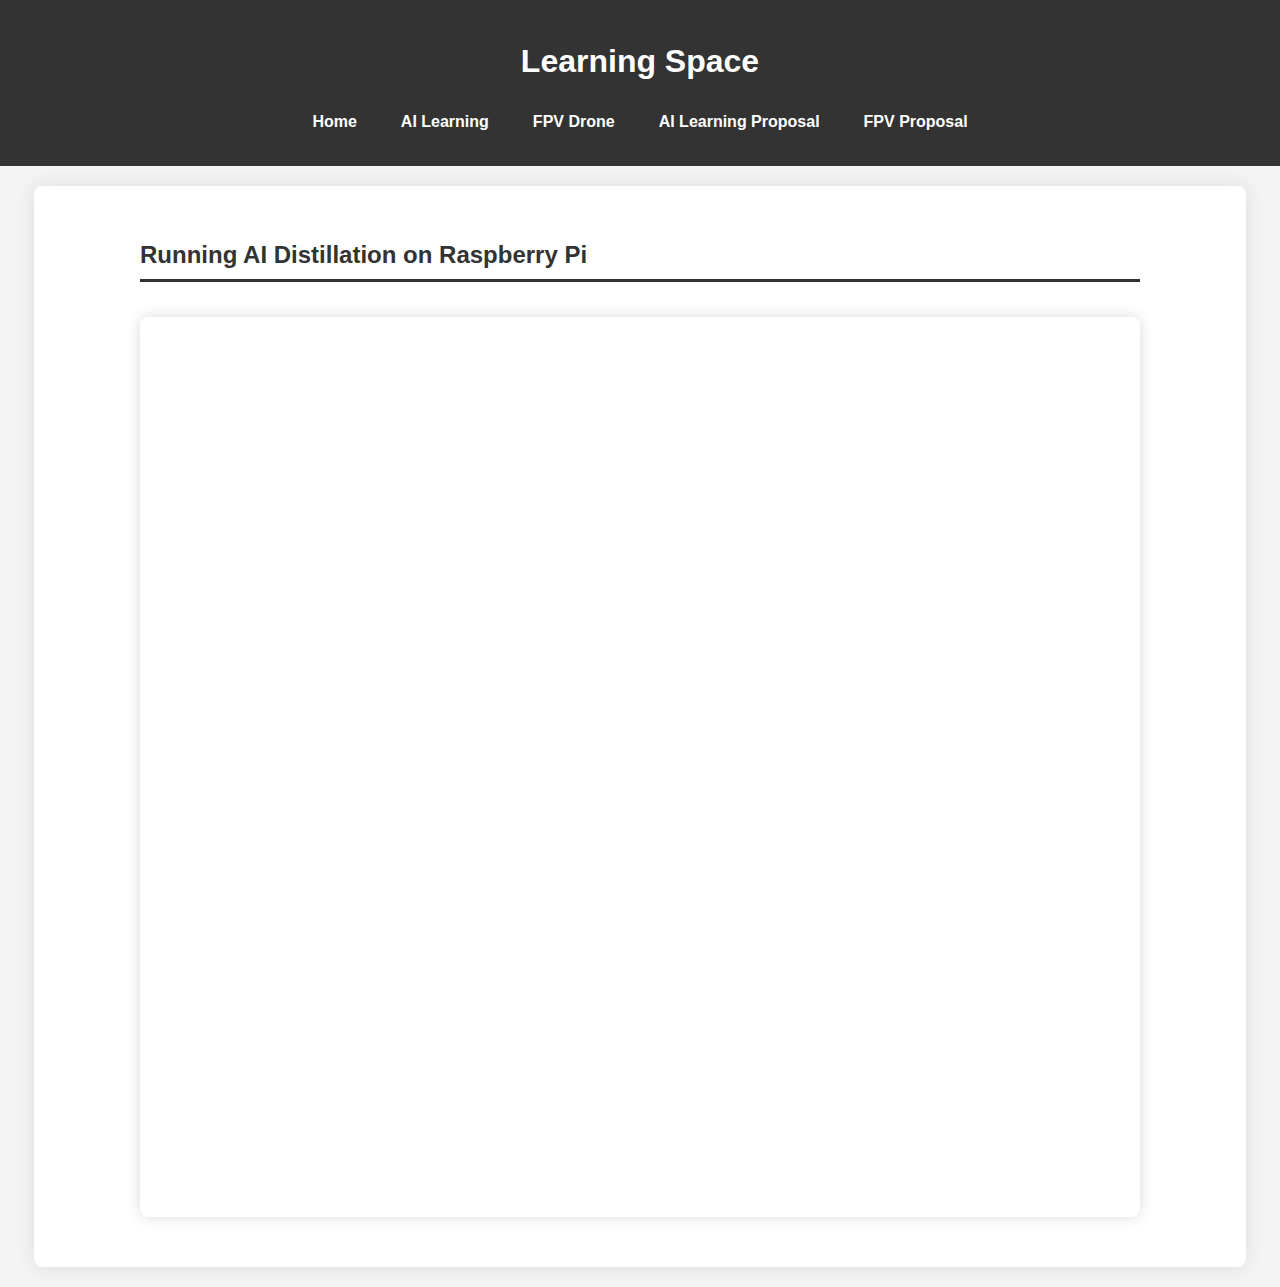
<file: proposal_ai.html>
<!DOCTYPE html>
<html lang="en">
<head>
    <meta charset="UTF-8">
    <meta name="viewport" content="width=device-width, initial-scale=1.0">
    <title>DeepSeek Distillation Proposal</title>
    <link rel="stylesheet" href="style.css">
</head>
<body>
    <div id="header-placeholder"></div>

    <script>
        fetch('header.html')
            .then(response => response.text())
            .then(data => {
                document.getElementById('header-placeholder').innerHTML = data;
            });
    </script>

    <main>
        <section class="deepseek-proposal-section">
            <h2>Running AI Distillation on Raspberry Pi</h2>
            <div class="iframe-container">
                <iframe src="https://docs.google.com/document/d/e/2PACX-1vQ-Lc3t-BJtxPp0gji0m7hphJGtt6pRkq0zkAcZKYbPWTlcCXI2Cg36SUfjlnqirrRHBe_7g5Ma_WPb/pub?embedded=true"></iframe>
            </div>
        </section>
    </main>
</body>
</html>
</file>
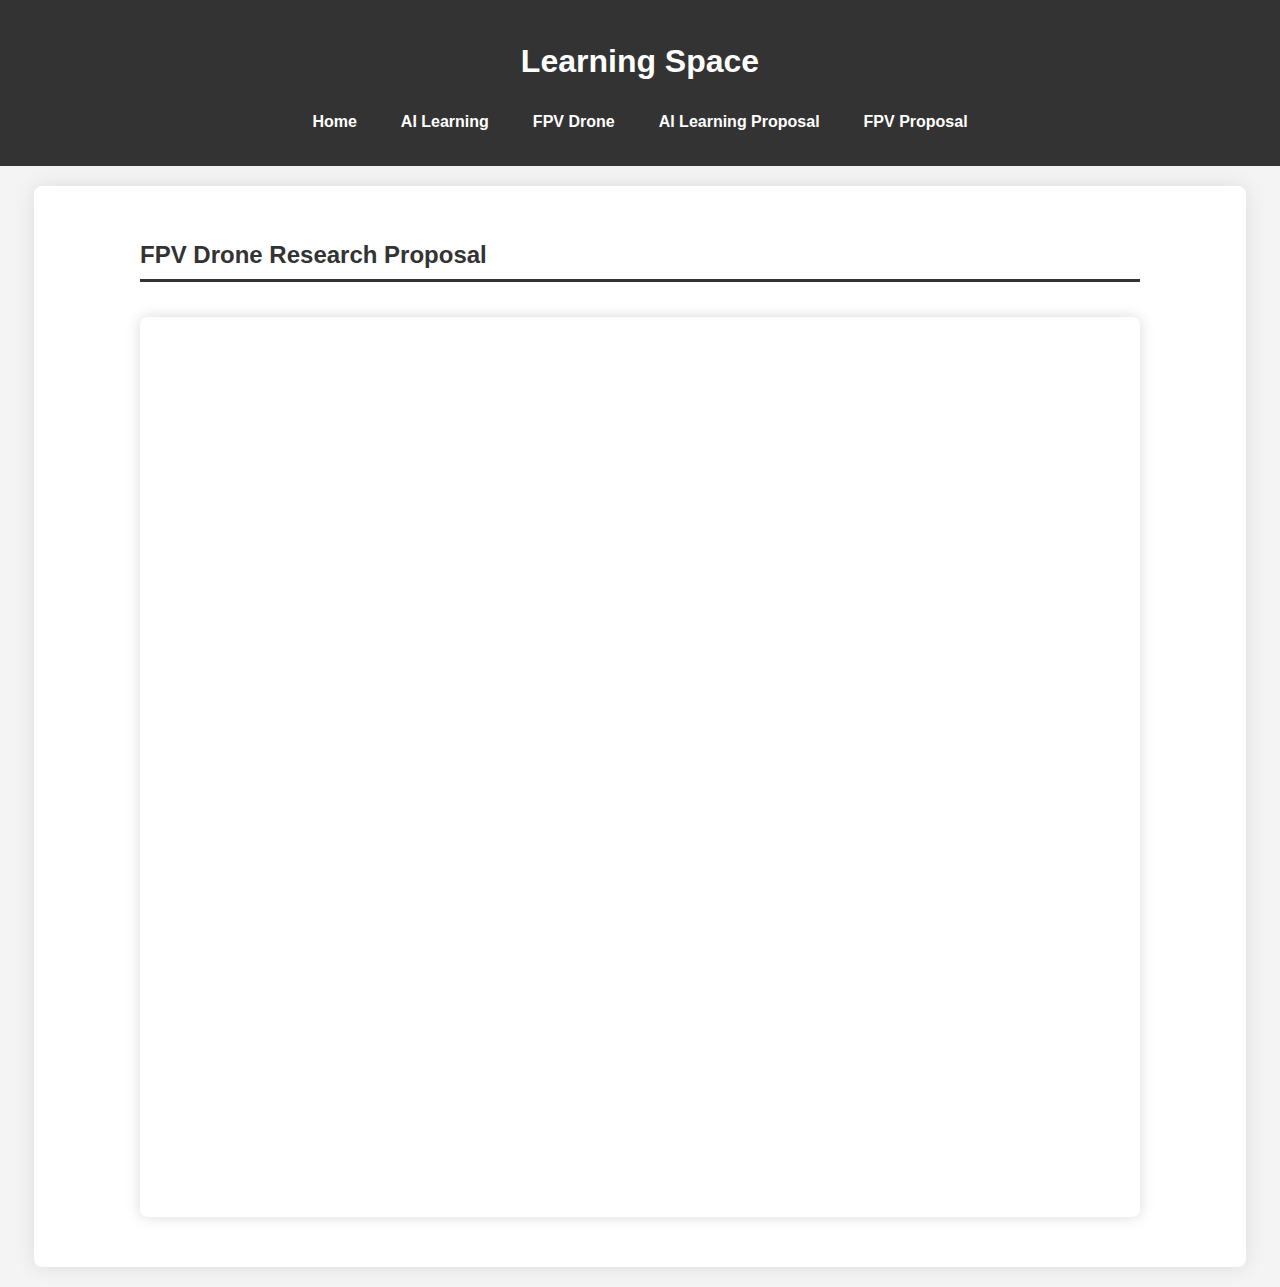
<file: proposal_fpv.html>
<!DOCTYPE html>
<html lang="en">
<head>
    <meta charset="UTF-8">
    <meta name="viewport" content="width=device-width, initial-scale=1.0">
    <title>FPV Proposal</title>
    <link rel="stylesheet" href="style.css">
</head>
<body>
    <div id="header-placeholder"></div>

    <script>
        fetch('header.html')
            .then(response => response.text())
            .then(data => {
                document.getElementById('header-placeholder').innerHTML = data;
            });
    </script>

    <main>
        <section class="fpv-proposal-section"> <!-- Added unique class here -->
            <h2>FPV Drone Research Proposal</h2>
            <div class="iframe-container">
                <iframe src="https://docs.google.com/document/d/e/2PACX-1vQf7BPseoTH0BThKth7KkXteJOS0AxrFbmZu7Z54RbvQ127PSQ7_I-lSRdl3OlD7TXSbapYIMQmoQnr/pub?embedded=true"></iframe>
            </div>
        </section>
    </main>
</body>
</html>
</file>
<file: style.css>
/* General Styling */
body {
    font-family: Arial, sans-serif;
    margin: 0;
    padding: 0;
    background-color: #f4f4f4;
    line-height: 1.6;
}

/* Header */
header {
    background-color: #333;
    color: white;
    padding: 15px 20px;
    text-align: center;
}

/* Navigation Bar */
nav .nav-list {
    list-style-type: none;
    padding: 0;
    display: flex; /* Horizontal layout for nav */
    justify-content: center; /* Center the nav items */
    gap: 20px; /* Consistent spacing between items */
}

nav .nav-list li {
    margin: 0;
}

nav .nav-list li a {
    color: white;
    text-decoration: none;
    font-weight: bold;
    padding: 8px 12px;
    transition: color 0.3s ease;
}

nav .nav-list li a:hover {
    color: #ddd;
}

/* Main Section Styling */
section {
    padding: 20px;
    background-color: white;
    margin: 20px auto;
    width: 80%;
    max-width: 1000px;
    border-radius: 8px;
    box-shadow: 0 0 10px rgba(0, 0, 0, 0.1);
}

section h2 {
    color: #333;
    margin-bottom: 15px;
    border-bottom: 2px solid #333;
    padding-bottom: 5px;
}

section p {
    margin: 10px 0;
}

/* Specific Styling for FPV Drone Research Proposal Section */
.fpv-proposal-section {
    display: flex;
    flex-direction: column;
    align-items: center;
    justify-content: center;
    text-align: center;
    padding: 30px;
    background-color: white;
    margin: 20px auto;
    width: 90%;
    max-width: 1200px;
    border-radius: 8px;
    box-shadow: 0 0 20px rgba(0, 0, 0, 0.1);
}

.fpv-proposal-section h2 {
    color: #333;
    margin-bottom: 15px;
    border-bottom: 3px solid #333;
    padding-bottom: 5px;
    text-align: left;
    width: 100%;
    max-width: 1000px;
}

/* Specific Styling for DeepSeek Proposal Section */
.deepseek-proposal-section {
    display: flex;
    flex-direction: column;
    align-items: center;
    justify-content: center;
    text-align: center;
    padding: 30px;
    background-color: white;
    margin: 20px auto;
    width: 90%;
    max-width: 1200px;
    border-radius: 8px;
    box-shadow: 0 0 20px rgba(0, 0, 0, 0.1);
}

.deepseek-proposal-section h2 {
    color: #333;
    margin-bottom: 15px;
    border-bottom: 3px solid #333;
    padding-bottom: 5px;
    text-align: left;
    width: 100%;
    max-width: 1000px;
}

/* Iframe Container Styling */
.fpv-proposal-section .iframe-container,
.deepseek-proposal-section .iframe-container {
    display: flex;
    justify-content: center;
    align-items: center;
    width: 100%;
    max-width: 1000px;
    margin: 0 auto;
    padding: 20px 0;
}

.fpv-proposal-section .iframe-container iframe,
.deepseek-proposal-section .iframe-container iframe {
    width: 100%;
    height: 900px;
    border: none;
    border-radius: 8px;
    box-shadow: 0 0 15px rgba(0, 0, 0, 0.15);
    display: block;
    margin: 0 auto;
}

/* Table Styling */
table {
    width: 100%;
    border-collapse: collapse;
    margin: 15px 0;
    font-size: 0.95em;
    text-align: left;
    border-radius: 8px;
    overflow: hidden;
    box-shadow: 0 0 10px rgba(0, 0, 0, 0.1);
}

th, td {
    padding: 10px;
    text-align: left;
    border-bottom: 1px solid #ddd;
    vertical-align: top;
}

th {
    background-color: #333;
    color: white;
}

tr:nth-child(even) {
    background-color: #f9f9f9;
}

/* List Styling */
ul {
    padding-left: 20px;
}

ul li {
    margin-bottom: 10px;
}

section ul ul {
    list-style-type: circle;
    padding-left: 20px;
    margin: 5px 0;
}

strong {
    color: #2c3e50;
    font-weight: bold;
}

/* Footer */
footer {
    text-align: center;
    padding: 10px;
    background-color: #333;
    color: white;
    position: relative;
    bottom: 0;
    width: 100%;
}

/* Responsive Design */
@media (max-width: 768px) {
    nav .nav-list {
        flex-direction: column;
        gap: 10px;
    }

    section {
        width: 90%;
    }
}
</file>
